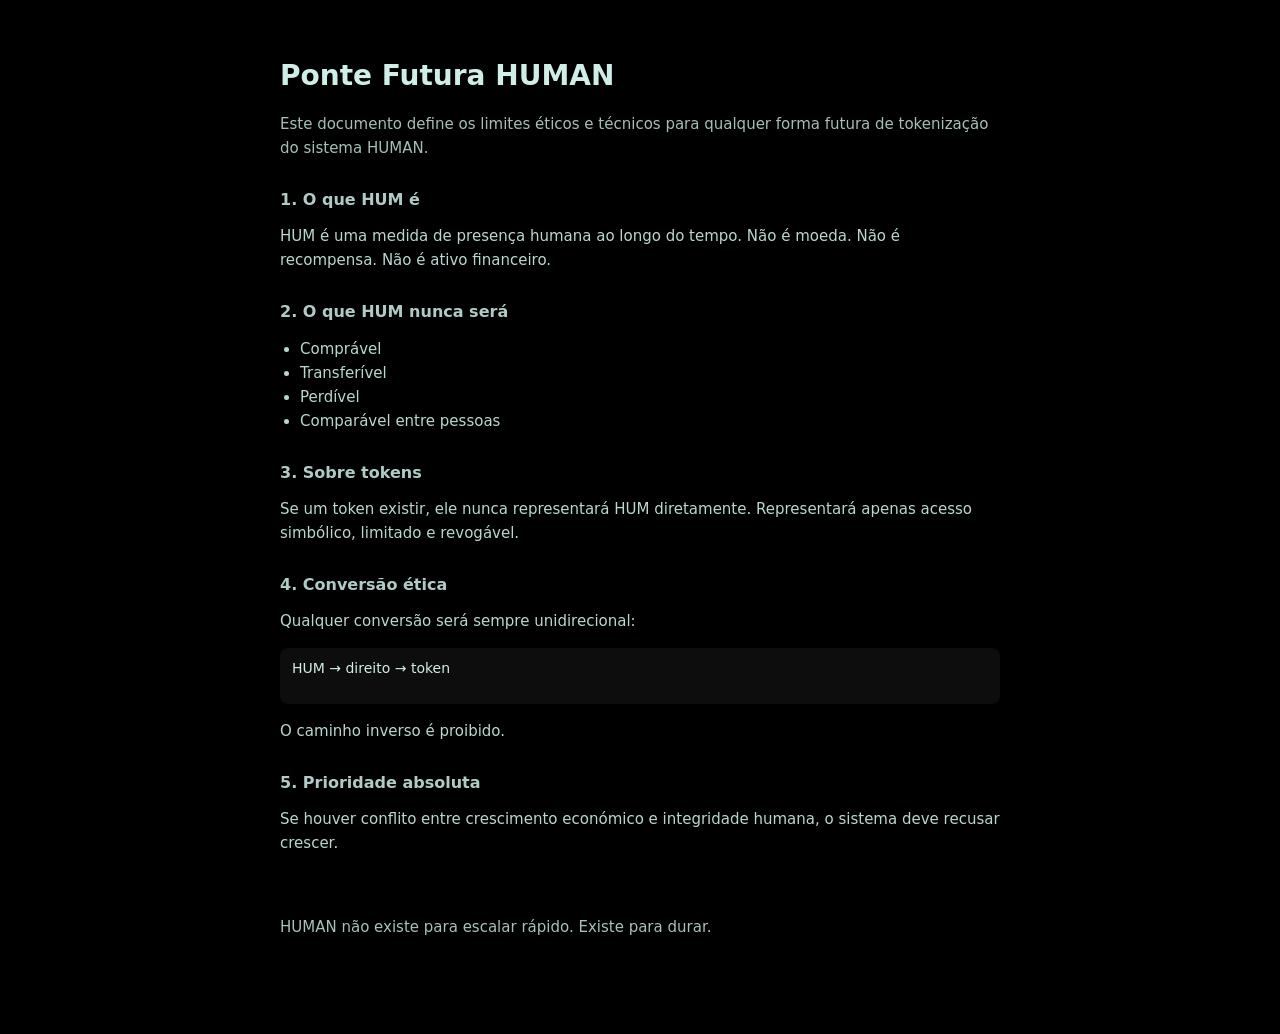
<file: bridge.html>
<!DOCTYPE html>
<html lang="pt">
<head>
  <meta charset="UTF-8">
  <meta name="viewport" content="width=device-width, initial-scale=1.0">
  <title>HUMAN — Ponte Futura</title>
  <link rel="stylesheet" href="bridge.css">
</head>
<body>

<main class="container">

  <h1>Ponte Futura HUMAN</h1>

  <p class="intro">
    Este documento define os limites éticos e técnicos
    para qualquer forma futura de tokenização do sistema HUMAN.
  </p>

  <section>
    <h2>1. O que HUM é</h2>
    <p>
      HUM é uma medida de presença humana ao longo do tempo.
      Não é moeda. Não é recompensa. Não é ativo financeiro.
    </p>
  </section>

  <section>
    <h2>2. O que HUM nunca será</h2>
    <ul>
      <li>Comprável</li>
      <li>Transferível</li>
      <li>Perdível</li>
      <li>Comparável entre pessoas</li>
    </ul>
  </section>

  <section>
    <h2>3. Sobre tokens</h2>
    <p>
      Se um token existir, ele nunca representará HUM diretamente.
      Representará apenas acesso simbólico, limitado e revogável.
    </p>
  </section>

  <section>
    <h2>4. Conversão ética</h2>
    <p>
      Qualquer conversão será sempre unidirecional:
    </p>
    <pre>
HUM → direito → token
    </pre>
    <p>
      O caminho inverso é proibido.
    </p>
  </section>

  <section>
    <h2>5. Prioridade absoluta</h2>
    <p>
      Se houver conflito entre crescimento económico
      e integridade humana, o sistema deve recusar crescer.
    </p>
  </section>

  <section class="closing">
    <p>
      HUMAN não existe para escalar rápido.
      Existe para durar.
    </p>
  </section>

</main>

</body>
</html>
</file>
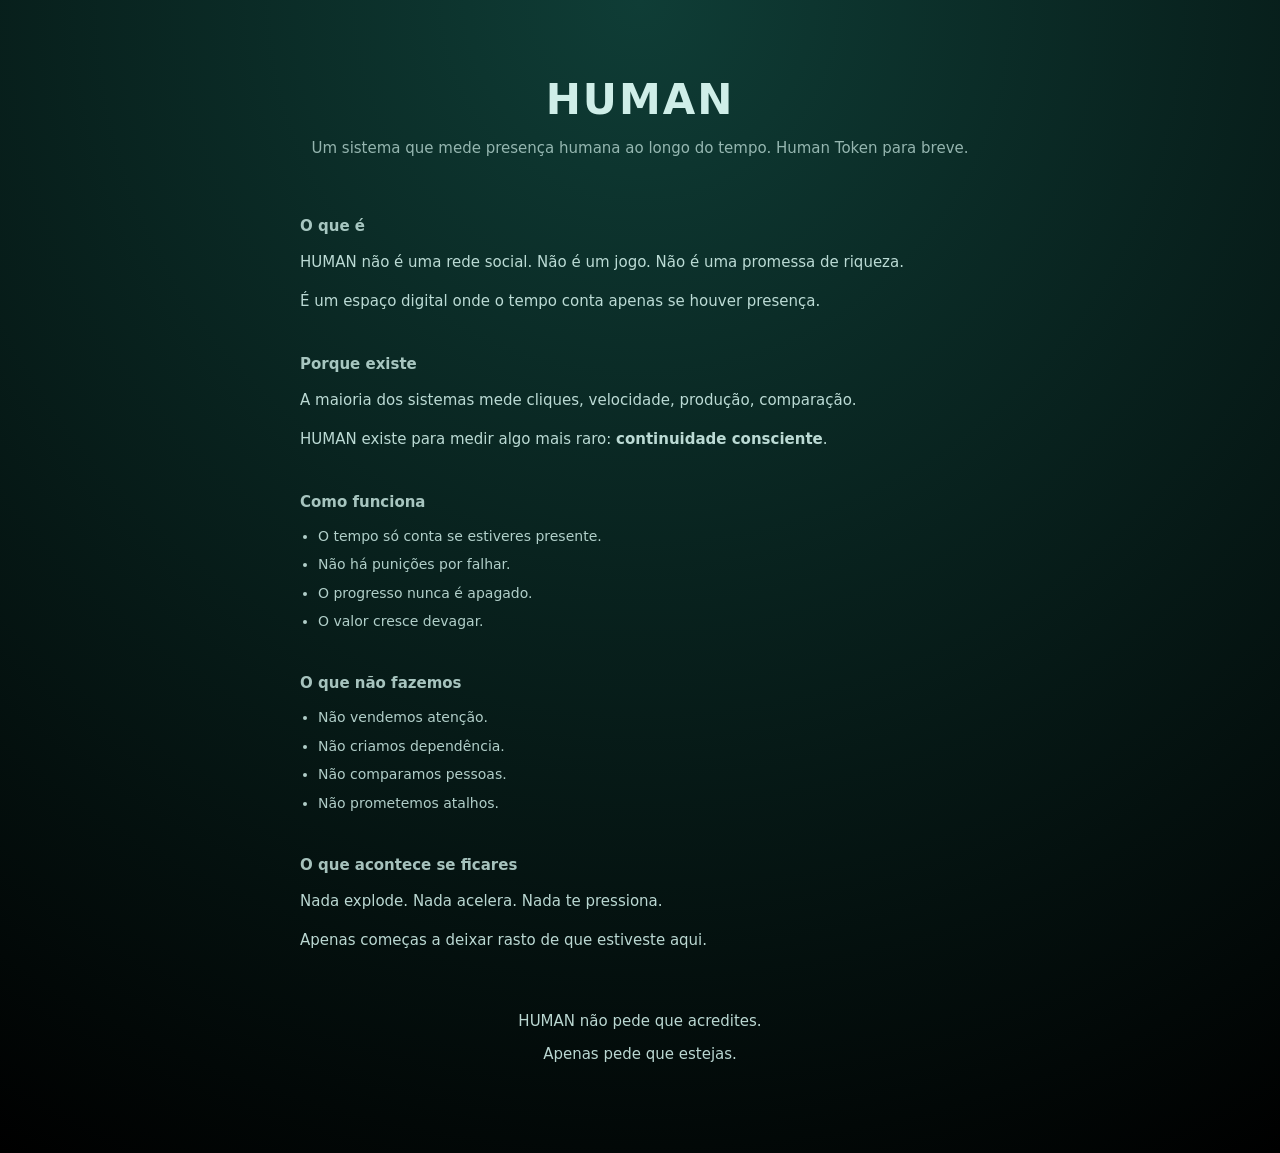
<file: public.html>
<!DOCTYPE html>
<html lang="pt">
<head>
  <meta charset="UTF-8" />
  <meta name="viewport" content="width=device-width, initial-scale=1.0"/>
  <title>HUMAN</title>
  <link rel="stylesheet" href="public.css">
</head>
<body>

<main class="container">

  <section class="hero">
    <h1>HUMAN</h1>
    <p class="subtitle">
      Um sistema que mede presença humana ao longo do tempo. Human Token para breve.
    </p>
  </section>

  <section class="block">
    <h2>O que é</h2>
    <p>
      HUMAN não é uma rede social.
      Não é um jogo.
      Não é uma promessa de riqueza.
    </p>
    <p>
      É um espaço digital onde o tempo conta
      apenas se houver presença.
    </p>
  </section>

  <section class="block">
    <h2>Porque existe</h2>
    <p>
      A maioria dos sistemas mede cliques,
      velocidade,
      produção,
      comparação.
    </p>
    <p>
      HUMAN existe para medir algo mais raro:
      <strong>continuidade consciente</strong>.
    </p>
  </section>

  <section class="block">
    <h2>Como funciona</h2>
    <ul>
      <li>O tempo só conta se estiveres presente.</li>
      <li>Não há punições por falhar.</li>
      <li>O progresso nunca é apagado.</li>
      <li>O valor cresce devagar.</li>
    </ul>
  </section>

  <section class="block">
    <h2>O que não fazemos</h2>
    <ul>
      <li>Não vendemos atenção.</li>
      <li>Não criamos dependência.</li>
      <li>Não comparamos pessoas.</li>
      <li>Não prometemos atalhos.</li>
    </ul>
  </section>

  <section class="block">
    <h2>O que acontece se ficares</h2>
    <p>
      Nada explode.
      Nada acelera.
      Nada te pressiona.
    </p>
    <p>
      Apenas começas a deixar rasto
      de que estiveste aqui.
    </p>
  </section>

  <section class="closing">
    <p>
      HUMAN não pede que acredites.
    </p>
    <p>
      Apenas pede que estejas.
    </p>
  </section>

</main>

</body>
</html>
</file>
<file: bridge.css>
* {
  box-sizing: border-box;
  font-family: system-ui, -apple-system, BlinkMacSystemFont;
}

body {
  margin: 0;
  background: #000;
  color: #cfeee8;
}

.container {
  max-width: 760px;
  margin: 0 auto;
  padding: 40px 20px 80px;
}

h1 {
  font-size: 28px;
  margin-bottom: 20px;
}

h2 {
  font-size: 16px;
  margin-top: 30px;
  margin-bottom: 10px;
  opacity: 0.85;
}

p, li {
  font-size: 15px;
  line-height: 1.6;
  opacity: 0.9;
}

ul {
  padding-left: 20px;
}

pre {
  background: rgba(255,255,255,0.05);
  padding: 12px;
  border-radius: 8px;
  font-size: 14px;
}

.intro {
  opacity: 0.8;
  margin-bottom: 30px;
}

.closing {
  margin-top: 60px;
  font-size: 15px;
  opacity: 0.9;
}
</file>
<file: public.css>
* {
  box-sizing: border-box;
  font-family: system-ui, -apple-system, BlinkMacSystemFont;
}

body {
  margin: 0;
  background: radial-gradient(circle at top, #0f3d36, #000);
  color: #cfeee8;
}

.container {
  max-width: 720px;
  margin: 0 auto;
  padding: 40px 20px 80px;
}

.hero {
  text-align: center;
  margin-bottom: 60px;
}

.hero h1 {
  font-size: 42px;
  letter-spacing: 2px;
  margin-bottom: 12px;
}

.subtitle {
  opacity: 0.7;
  font-size: 15px;
}

.block {
  margin-bottom: 42px;
}

.block h2 {
  font-size: 15px;
  opacity: 0.8;
  margin-bottom: 12px;
}

.block p {
  font-size: 15px;
  line-height: 1.6;
  opacity: 0.9;
  margin-bottom: 10px;
}

.block ul {
  padding-left: 18px;
  font-size: 14px;
  line-height: 1.6;
  opacity: 0.85;
}

.block li {
  margin-bottom: 6px;
}

.closing {
  margin-top: 60px;
  text-align: center;
  font-size: 15px;
  opacity: 0.9;
}

.closing p {
  margin-bottom: 10px;
}
</file>
